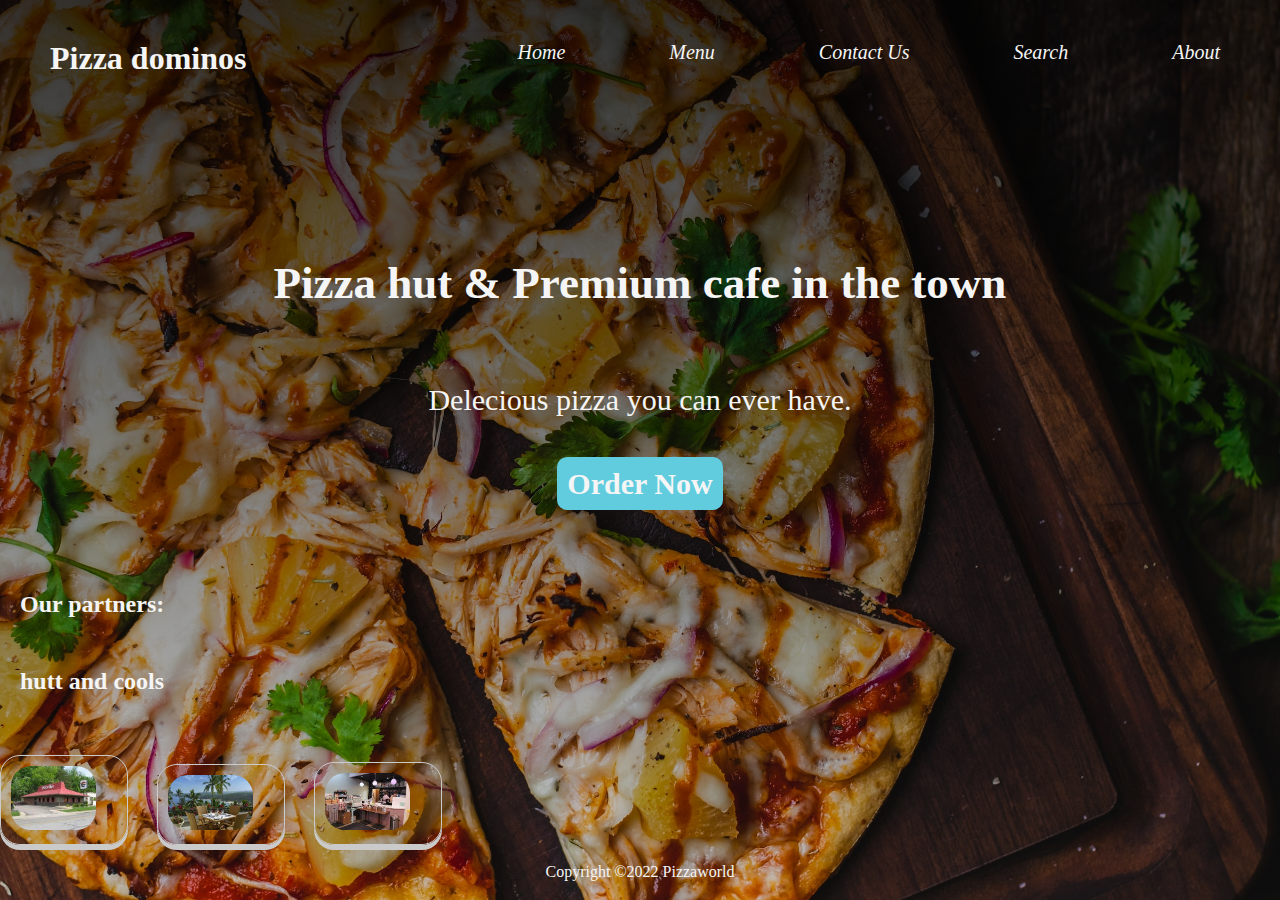
<file: index.html>
<!DOCTYPE html>
<html lang="en">
<head>
    <meta charset="UTF-8">
    <meta http-equiv="X-UA-Compatible" content="IE=edge">
    <meta name="viewport" content="width=device-width, initial-scale=1.0">
    <link rel="stylesheet" href="style.css">
    <title>Pizza world</title>
    
</head>
<body>
    <header>
        <h1>Pizza dominos</h1>
        <nav class="nav">
            <ul>
                <li>
                    <a href="#"title="Home">Home</a>
                </li>
                <li>
                    <a href="menu.html" title="Menu" target="blank">Menu</a>
                </li>
                <li>
                    <a href="#" title="Contact Us">Contact Us</a>
                </li>
                <li>
                    <a href="#" title="Search">Search</a>
                </li>
                <li>
                    <a href="#" title="About">About</a>
                </li>
            </ul>
        </nav>
    </header>
    <main class="text">
        <h2>Pizza hut & Premium cafe in the town</h2><br>
        <p>Delecious pizza you can ever have.</p>
        <a href="#">Order Now</a>
    </main>
    <footer>
    
        <h2>Our partners:</h2>
    
        <h2>
            hutt and cools 
        </h2>
        <div class="box"><div class="imgbox"><img src="download (8).jpg"></div></div>
        <div class="box"><div class="imgbox"><img src="download (7).jpg"></div></div>
        <div class="box"><div class="imgbox"><img src="download (4).jpg"></div></div><br><br>
    <center><p>Copyright &copy;2022 Pizzaworld</p></center>
    </footer>
    
</body>
</html>
</file>
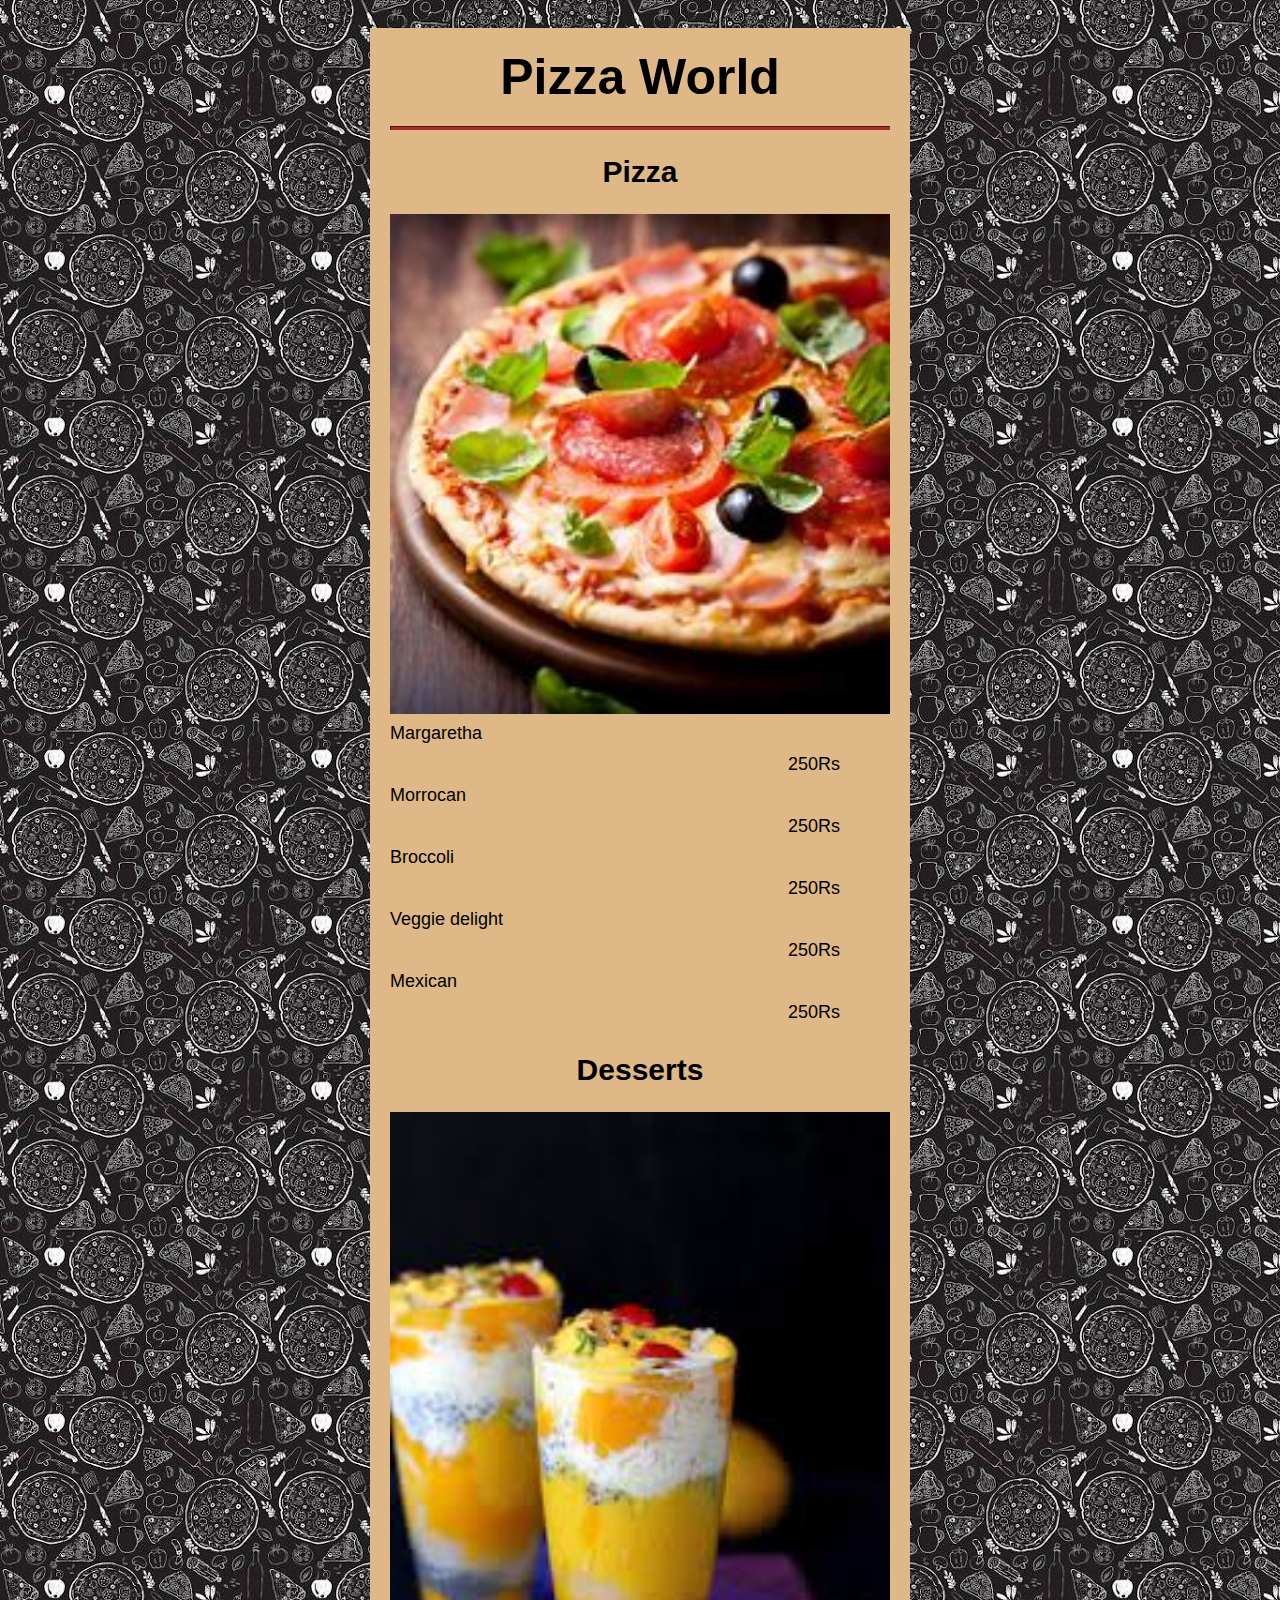
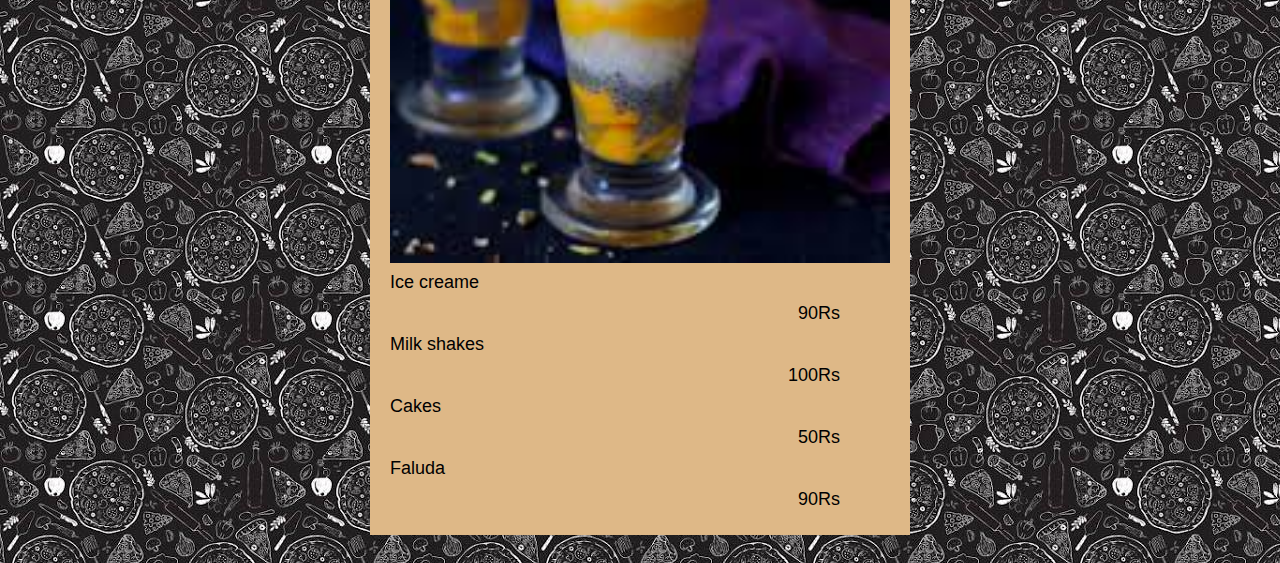
<file: menu.html>
<!DOCTYPE html>
<html lang="en">
<head>
    <meta charset="UTF-8">
    <meta http-equiv="X-UA-Compatible" content="IE=edge">
    <meta name="viewport" content="width=device-width, initial-scale=1.0">
    <title>Menu</title>
    <link rel="stylesheet" href="stylesheet.css">
    <style>
        body{
            background-image: url(download\ \(1\).jpg);
        }
    </style>
</head>
<body>
    <div class="menu">
        <header>
            <h1>Pizza World</h1>
            <hr>
        </header>
        <main>
            <section>
                <h2>Pizza</h2>
                <img src="OIP.jpg" alt="image of pizza">
                <article class="item">
                    <p class="varierirs">Margaretha</p>
                    <p class="price">250Rs</p>
                </article>
                <article class="item">
                    <p class="varierirs">Morrocan</p>
                    <p class="price">250Rs</p>
                </article>
                <article class="item">
                    <p class="varierirs">Broccoli</p>
                    <p class="price">250Rs</p>
                </article>
                <article class="item">
                    <p class="varierirs">Veggie delight</p>
                    <p class="price">250Rs</p>
                </article>
                <article class="item">
                    <p class="varierirs">Mexican</p>
                    <p class="price">250Rs</p>
                </article>
            </section>
            <section>
                <h2>Desserts</h2>
                <img src="download (2).jpg" alt="image of dessert">
                <article class="item">
                    <p class="dessert">Ice creame</p>
                    <p class="price">90Rs</p>
                </article>
                    <article class="item">
                        <p class="dessert">Milk shakes</p>
                        <p class="price">100Rs</p>
                    </article>
                    <article class="item">
                            <p class="dessert">Cakes</p>
                            <p class="price">50Rs</p>
                    </article>
                    <article class="item">
                                <p class="dessert">Faluda</p>
                                <p class="price">90Rs</p>
                    </article>
            </section>
        </main>
    </div>
</body>
</html>
</file>
<file: style.css>
*
{
   margin: 0;
   padding: 0;
   box-sizing: border-box;
}
body{
    font-family: Georgia, 'Times New Roman', Times, serif;
    
    background:linear-gradient(rgba(0,0,0,0.8),rgba(0,0,0,0.2)),url('pizza.jpg');
    background-repeat: no-repeat;
     background-attachment: fixed;
     background-size: cover;
     background-position: center;
     height: 100vh;
     box-sizing: border-box;
 }
 header{

display: flex;
justify-content: space-between;
 }
 h1{
    color: whitesmoke;
    margin: 10px 20px;
    padding: 30px;
 }
 .nav
 {
    display: flex;
    justify-content: space-between;
    align-items: center;
    height: 10vh;
    margin: 10px 20px;
    padding-left: 20px;
    padding-right: 20px;
    color: whitesmoke;
 }
 .nav ul{
    list-style: none;
    overflow: hidden;
 
 }
 .nav ul li{
    display: inline-block;
    margin-left: 3em;
    font-size: 20px;
    font-weight: 500;
    
 }
 .nav ul li a{
    text-decoration: none;
    color: whitesmoke;
    font-style: italic;
    border-bottom: 2px solid transparent;
    float: right;
    padding: 10px 20px;
    
 }
 .nav ul li a:hover{
    border-bottom: 2px solid whitesmoke;
    background-color: indianred;
    padding: 20px;
 }
 .text
{
   color: whitesmoke;
 text-align: center;
 padding-top: 50px;
 padding-bottom: 50px;
 margin-top: 50px;
 margin-bottom: auto;
 font-size: 30px;
}
.text p{
   padding-bottom: 50px;
}
.text a{
   text-decoration: none;
   color: whitesmoke;
   background-color: rgb(98, 204, 223);
   font-weight: 900;
   font-size: 30px;
   padding: 10px;
   border-radius: 10px;
   
}
.text a:hover{
   background-color: rgb(36, 141, 182);
}
hr{
    border:none;
     margin-top: 20px;
     margin-bottom:5px; 
    height: 4px;
    width: 200px;
    background-color: rgba(12, 9, 141, 0.63);
    margin-left: 20px;
}
h2{
    color: whitesmoke;
    margin: 30px 10px;
    padding: 10px 10px;
}
.box
{
   position: relative;
   justify-content: space-between;
   width: 10%;
   display: inline-block;
   padding: 10px;
   margin-top: 20px;
    margin-right: 25px; 
   border: 1px solid #cacaca;
   border-radius: 20px;
   box-shadow: 0 5px 0 #cacaca;
}
 .box .imgbox{
   position: relative; 
    overflow: hidden; 
  
  
}
.box .imgbox img{
   max-width: 80%;
   transition: transform;
   border-radius: 20px;
  
}
.box:hover .imgbox img{
   transform: scale(1.2);
}
p{
    color: whitesmoke;
}
</file>
<file: stylesheet.css>
body{
    background-image: url('menu.jpg');
    font-family: sans-serif;
    padding: 20px;
}
h1,h2,p{
    text-align: center;
}
.menu
{
    width: 90%;
    background: burlywood;
    margin-left: auto;
    margin-right: auto;
    padding: 20px;
    max-width: 500px;
}
h1{
    font-size: 50px;
    margin-top: 0;
    margin-bottom: 20px;

}
h2{
    font-size: 30px;
}
.established{
        font-style: italics;
    }
.item p
        {
display: inline-block;
margin-top: 5px;
margin-bottom: 5px;
font-size: 18px;
        }
   .varierirs, .dessert 
   {
    text-align: left;
    width: 90%;
   }
   img{
    height: 20%;
    width: 100%;
   }
   .item p{
    display: inline-block;
    margin-top: 5px;
    margin-bottom: 5px;
    font-size: 18px;
   }
   .price
   {
    text-align: right;
    width: 90%;
   }
   hr{
    background-color: brown;
    height: 2px;
    border-color: brown;
   }
</file>
